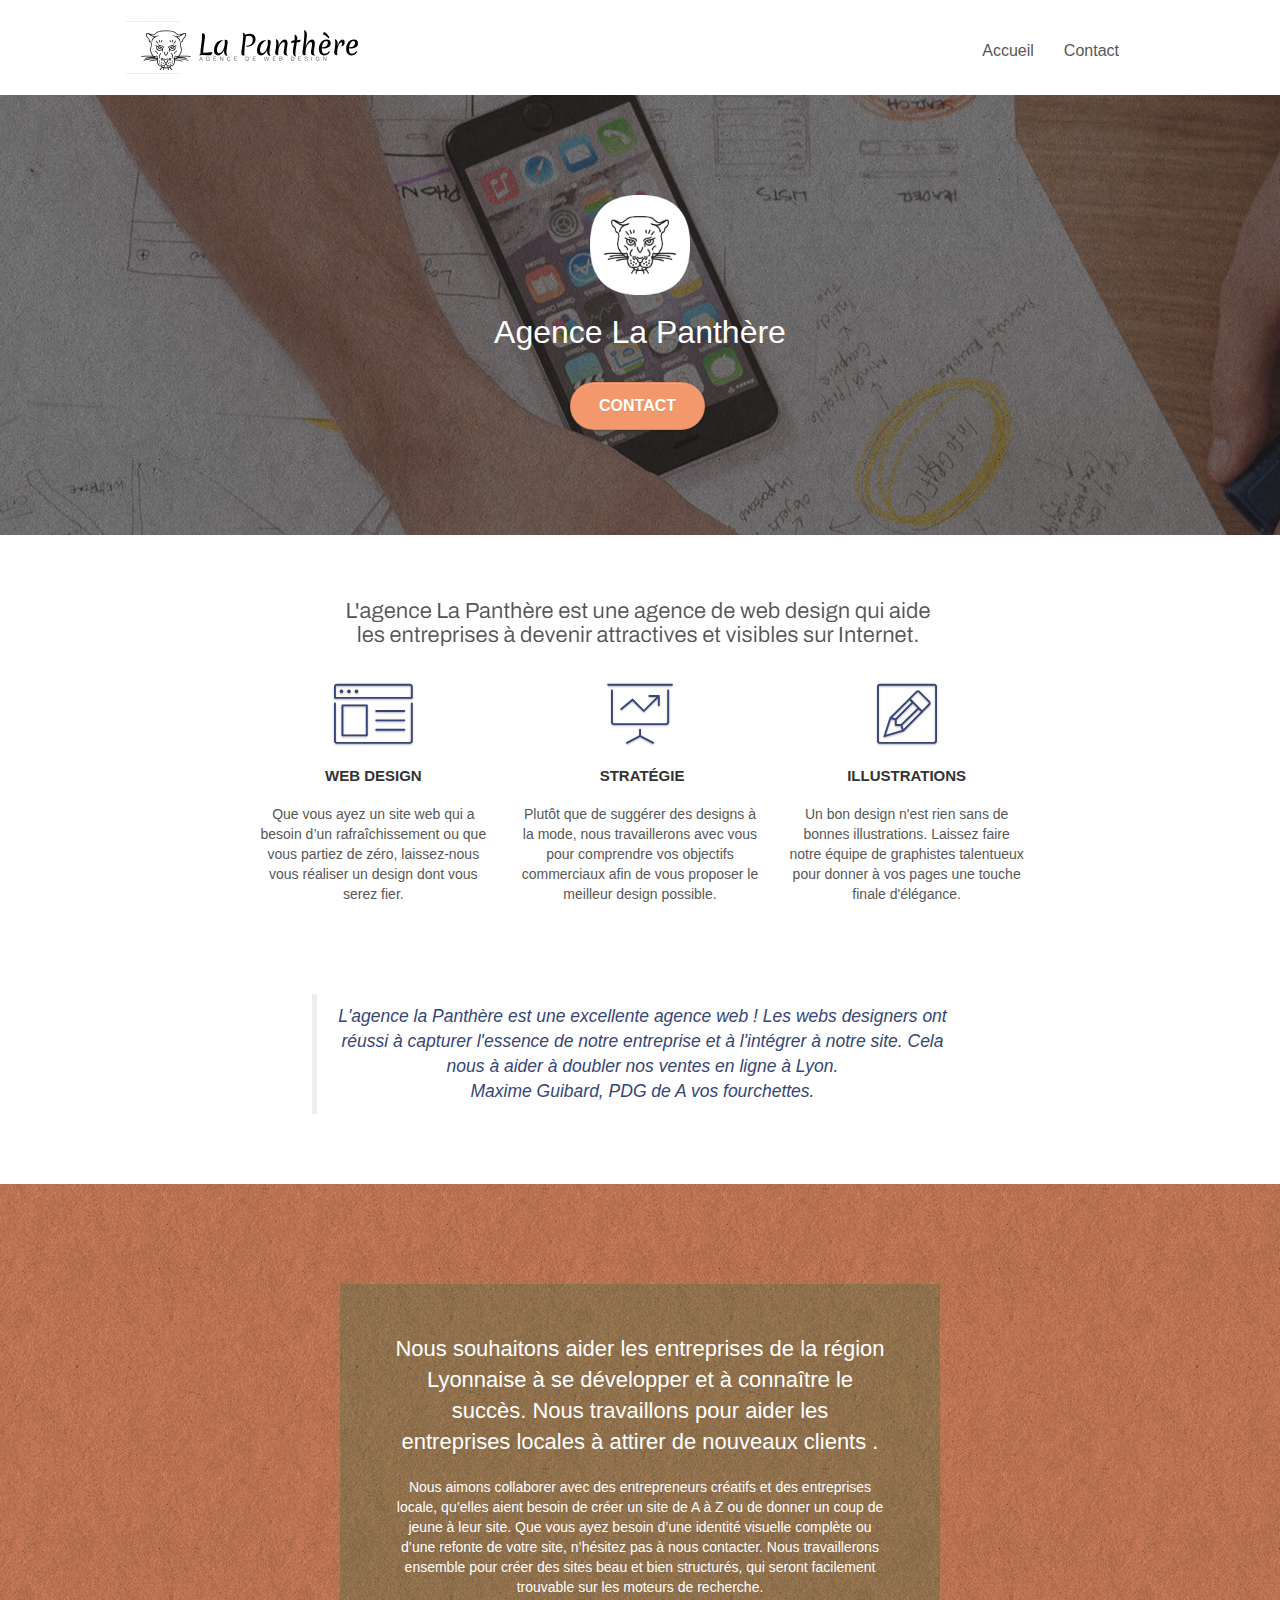
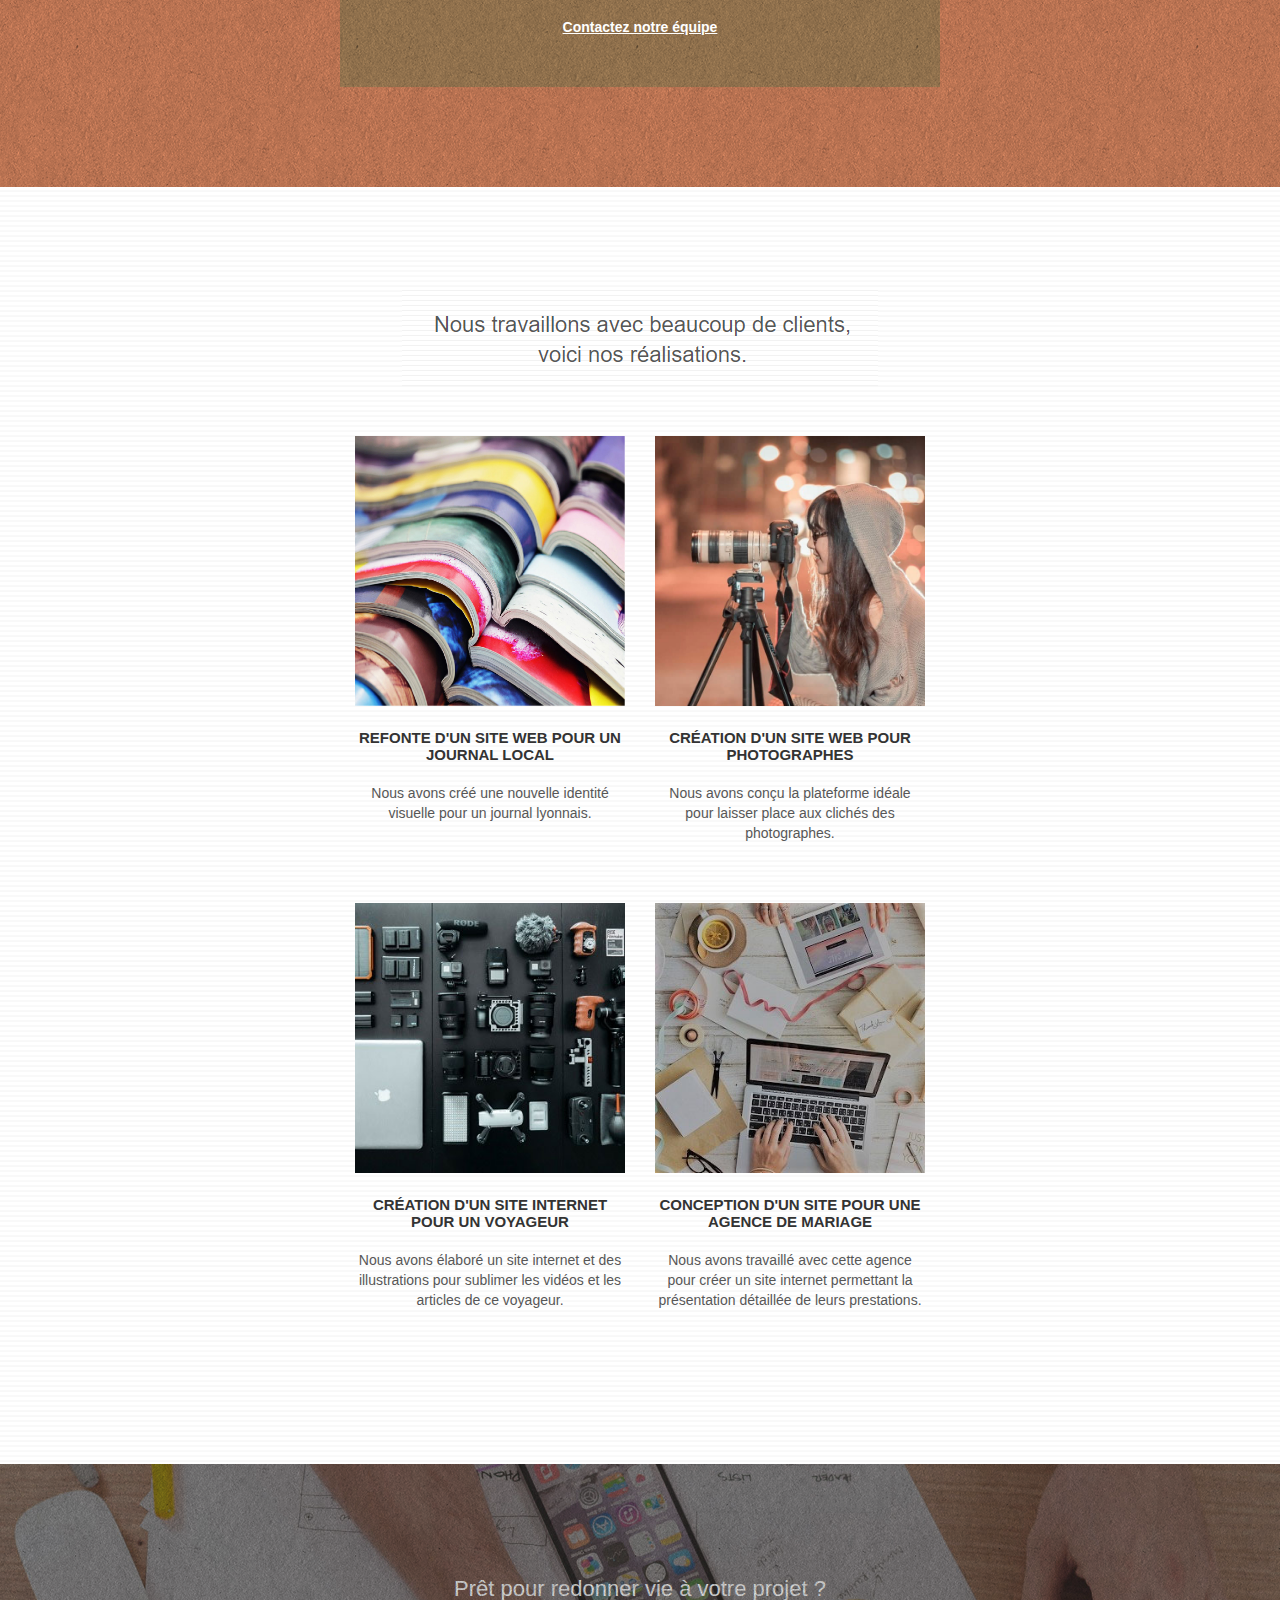
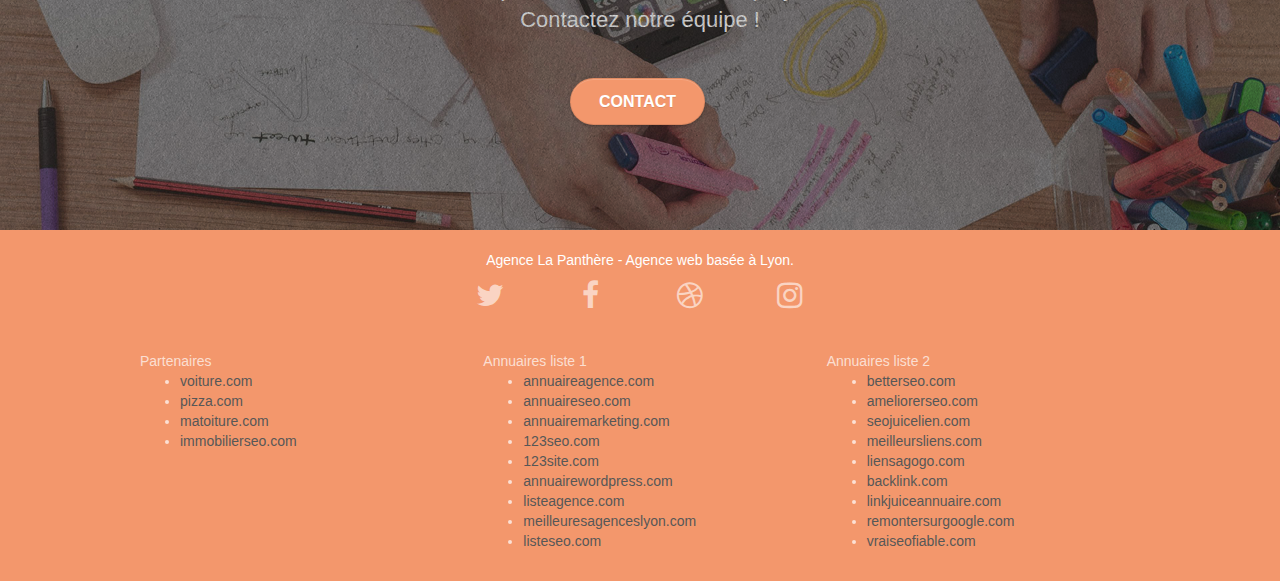
<file: index.html>
<!doctype html>
<html lang="fr">
<head>
    <meta charset="utf-8">
	<meta http-equiv="X-UA-Compatible" content="IE=edge">
    <meta name="keywords" content="seo, google, site web, site internet, agence design lyon, agence design, agence design,agence design,agence design,agence design,agence design,agence design,agence design,agence design">
    <meta name="description" content="">
    <meta name="viewport" content="width=device-width, initial-scale=1.0, viewport-fit=cover">
    <link rel="shortcut icon" type="image/png" href="favicon.jpg">
    
	<link rel="stylesheet" type="text/css" href="./css/bootstrap.css">
	<link rel="stylesheet" type="text/css" href="style.css">
	<link rel="stylesheet" type="text/css" href="./css/font-awesome.css">
	<link rel="stylesheet" type="text/css" href="./css/et-line.css">
	
    
	<script src="./js/jquery-2.1.0.js"></script>
	<script src="./js/bootstrap.js"></script>
	<script src="./js/blocs.js"></script>
	<script src="./js/jquery.touchSwipe.js" defer></script>
	<script src="./js/gmaps.js"></script>

    <title>La Panthère Entreprise web design Lyon</title>

    
<!-- Analytics -->
 
<!-- Analytics END -->
    
</head>
<body>
	<!-- Principal conteneur -->
	<div class="page-container">
			
		<!-- bloc-0 -->
		<div class="bloc bgc-white l-bloc " id="bloc-0">
			<div class="container bloc-sm">

				<nav class="navbar row">
					<div class="navbar-header">
						<div class="keywords" style="color:#cccccc;font-size:1px;">
							Agence web à Lyon, stratégie web, web design, illustrations, design de site web, site web, web, internet, site internet, site
						</div>
						<a class="navbar-brand" href="index.html"><img src="img/agence-la-panthere-monochrome.svg" alt=" web design logo agence web meilleure agence" height="40" /></a>
						<div class="keywords" style="color:#cccccc;font-size:1px;">
							Agence web à Lyon, stratégie web, web design, illustrations, design de site web, site web, web, internet, site internet, site
						</div>
						<button id="nav-toggle" type="button" class="ui-navbar-toggle navbar-toggle" data-toggle="collapse" data-target=".navbar-1">
							<span class="sr-only">Toggle navigation</span>
							<span class="icon-bar"></span>
							<span class="icon-bar"></span>
							<span class="icon-bar"></span>
						</button>
					</div>
					<div class="collapse navbar-collapse navbar-1 special-dropdown-nav">
						<ul class="site-navigation nav navbar-nav">
							<li>
								<a href="index.html">Accueil</a>
							</li>
							<li>
							</li>
							<li>
								<a href="contact.html">Contact</a>
							</li>
						</ul>
					</div>
				</nav>
			</div>
		</div>
		<!-- bloc-0 END -->	

		<!-- bloc-1-presentation -->
		<div class="bloc bgc-dark-slate-blue bg-banniere d-bloc bg-t-edge bloc-bg-texture texture-paper b-parallax" id="bloc-1-hero">
			<div class="container bloc-lg">
				<div class="row tight-width-whitespace">
					<div class="col-sm-12">
						<img src="img/logo.png" class="center-block image-resize-mode" width="100" alt="Agence La Panthère, agence web lyon, création logo lyon" />
						<h1 class="text-center hero-bloc-text tc-white ">
							Agence La Panthère
						</h1>
						<div class="text-center">
							<a href="contact.html" class="btn btn-lg btn-clean btn-rd cta-hero btn-atomic-tangerine" id="cta-hero">Contact</a>
						</div>
					</div>
				</div>
			</div>
		</div>
		<!-- bloc-1-presentation END -->

		<!-- bloc-2-services -->
		<div class="bloc bgc-white l-bloc" id="bloc-2-services">
			<div class="container bloc-md">
				<div class="row">
					<div class="col-sm-12 text-center">
						<img alt="agence web, agence web lyon, web design lyon, stratégie web" src="img/title.png" />
					</div>
				</div>
				<div class="row voffset-lg med-width-whitespace">
					<div class="col-sm-4">
						<div class="text-center">
							<span class="et-icon-browser sm-shadow icon-dark-slate-blue icons icon-lg"></span>
						</div>
						<h3 class="mg-md text-center">
							Web design
						</h3>
						<p class="text-center ">
							Que vous ayez un site web qui a besoin d&rsquo;un rafraîchissement ou que vous partiez de zéro, laissez-nous vous réaliser un design dont vous serez fier.
						</p>
					</div>
					<div class="col-sm-4">
						<div class="text-center">
							<span class="et-icon-presentation sm-shadow icon-dark-slate-blue icons icon-lg"></span>
						</div>
						<h3 class="mg-md text-center">
							&nbsp;Stratégie
						</h3>
						<p class="text-center ">
							Plutôt que de suggérer des designs à la mode, nous travaillerons avec vous pour comprendre vos objectifs commerciaux afin de vous proposer le meilleur design possible.<br>
						</p>
					</div>
					<div class="col-sm-4">
						<div class="text-center">
							<span class="et-icon-edit sm-shadow icon-dark-slate-blue icons icon-lg"></span>
						</div>
						<h3 class="mg-md text-center">
							Illustrations
						</h3>
						<p class="text-center ">
							Un bon design n'est rien sans de bonnes illustrations. Laissez faire notre équipe de graphistes talentueux pour donner à vos pages une touche finale d'élégance.
						</p>
					</div>
				</div>
				<div class="row voffset-lg voffset">
					<div class="col-xs-12 col-md-8 col-md-offset-2 text-center">
						<blockquote>
							L'agence la Panthère est une excellente agence web ! 
							Les webs designers ont réussi à capturer l'essence de notre entreprise et à l'intégrer
							à notre site. Cela nous à aider à doubler nos ventes en ligne à Lyon. <br/>

							Maxime Guibard, PDG de A vos fourchettes.
						</blockquote>

					</div>
				</div>
			</div>
		</div>
		<!-- bloc-2-services END -->

		<!-- bloc-3-what-i-do -->
		<div class="bloc tc-white bgc-atomic-tangerine bg-presentation d-bloc bloc-bg-texture texture-paper b-parallax" id="bloc-3-what-i-do">
			<div class="container bloc-lg">
				<div class="row tight-width-whitespace black-background">
					<div class="col-sm-12">
						<h2 class="mg-md text-center tc-white">
							Nous souhaitons aider les entreprises de la région Lyonnaise à se développer et à connaître le succès. Nous travaillons pour aider les entreprises locales à attirer de nouveaux clients .<br>
						</h2>
						<p class="text-center white">
							Nous aimons collaborer avec des entrepreneurs créatifs et des entreprises locale, qu’elles aient besoin de créer un site de A à Z ou de donner un coup de jeune à leur site. Que vous ayez besoin d’une identité visuelle complète ou d’une refonte de votre site, n’hésitez pas à nous contacter. Nous travaillerons ensemble pour créer des sites beau et bien structurés, qui seront facilement trouvable sur les moteurs de recherche. <br><br><a class="ltc-white bold-link" href="contact.html">Contactez notre équipe</a><br>
						</p>
					</div>
				</div>
			</div>
		</div>
		<!-- bloc-3-what-i-do END -->

		<!-- bloc-4-portfolio -->
		<div class="bloc bgc-white bg-lines-h2-bg bg-repeat l-bloc" id="bloc-4-portfolio">
			<div class="container bloc-lg">
				<div class="row">
					<div class="col-sm-12 text-center">
						<img alt="agence web, agence web lyon, web design lyon, stratégie web" src="img/title2.png" />
					</div>
				</div>
				<div class="row tight-width-whitespace portfolio-row">
					<div class="col-sm-6">
						<a href="#" data-lightbox="img/1.jpg" data-gallery-id="gallery-1" data-caption="Refonte d'un site web pour un journal local" data-frame="snapshot-lb"><img src="img/1.jpg" alt="lyon web design logo agence web meilleure agence et refonte site web journal" class="img-responsive portfolio-thumb" /></a>
						<h3 class="mg-md text-center">
							Refonte d'un site web pour un journal local
						</h3>
						<p class="text-center">
							Nous avons créé une nouvelle identité visuelle pour un journal lyonnais.
						</p>
					</div>
					<div class="col-sm-6">
						<a href="#" data-lightbox="img/2.jpg" data-gallery-id="gallery-1" data-caption="Création d'un site web pour photographes" data-frame="snapshot-lb">
							<img src="img/2.jpg" class="img-responsive portfolio-thumb" alt="lyon web design logo agence web meilleure agence, Création d'un site web pour photographes" />
						</a>
						<h3 class="mg-md text-center">
							Création d'un site web pour photographes
						</h3>
						<p class="text-center">
							Nous avons conçu la plateforme idéale pour laisser place aux clichés des photographes.
						</p>
					</div>
				</div>
				<div class="row tight-width-whitespace portfolio-row">
					<div class="col-sm-6">
						<a href="#" data-lightbox="img/3.jpg" data-gallery-id="gallery-1" data-caption="Création d'un site internet pour un voyageur" data-frame="snapshot-lb">
							<img src="img/3.jpg" class="img-responsive portfolio-thumb" alt="lyon web design logo agence web meilleure agence, Création d'un site web pour voyageur"/>
						</a>
						<h3 class="mg-md text-center">
							Création d'un site internet pour un voyageur
						</h3>
						<p class="text-center">
							Nous avons élaboré un site internet et des illustrations pour sublimer les vidéos et les articles de ce voyageur.
						</p>
					</div>
					<div class="col-sm-6">
						<a href="#" data-lightbox="img/4.jpg" data-gallery-id="gallery-1" data-caption="Conception d'un site pour une agence de mariage" data-frame="snapshot-lb">
							<img src="img/4.jpg" class="img-responsive portfolio-thumb" alt="lyon web design logo agence web meilleure agence, Création d'un site web pour agence de mariage" />
						</a>
						<h3 class="mg-md text-center">
							Conception d'un site pour une agence de mariage
						</h3>
						<p class="text-center">
							Nous avons travaillé avec cette agence pour créer un site internet permettant la présentation détaillée de leurs prestations.
						</p>
					</div>
				</div>
			</div>
		</div>
		<!-- bloc-4-portfolio END -->	

		<!-- bloc-5-cta -->
		<div class="bloc bgc-dark-slate-blue bg-banniere d-bloc bloc-bg-texture texture-paper" id="bloc-5-cta">
			<div class="container bloc-lg">
				<div class="row">
					<h2 class="mg-md text-center tc-white">
						Prêt pour redonner vie à votre projet ?<br>Contactez notre équipe !
					</h2>
					<div class="col-sm-12 text-center">
						<a href="contact.html" class="btn btn-atomic-tangerine btn-clean btn-rd btn-lg cta-hero">
							Contact
						</a>
					</div>
				</div>
			</div>
		</div>
		<!-- bloc-5-cta END -->

		<!-- Footer - bloc-8 -->
		<div class="bloc bgc-atomic-tangerine d-bloc" id="bloc-8">
			<div class="container bloc-sm">
				<div class="row">
					<div class="col-sm-12">
						<p class="text-center white">
							Agence La Panthère - Agence web basée à Lyon.<br>
						</p>
						<div class="row row-no-gutters social">
							<div class="col-sm-3">
								<div class="text-center">
									<a class="social" href="index.html">
										<span class="fa fa-twitter icon-md"></span>
									</a>
								</div>
							</div>
							<div class="col-sm-3">
								<div class="text-center">
									<a class="social" href="index.html">
										<span class="fa fa-facebook icon-md"></span>
									</a>
								</div>
							</div>
							<div class="col-sm-3">
								<div class="text-center">
									<a class="social" href="index.html">
										<span class="fa fa-dribbble icon-md"></span>
									</a>
								</div>
							</div>
							<div class="col-sm-3">
								<div class="text-center">
									<a class="social" href="index.html">
										<span class="fa fa-instagram icon-md"></span>
									</a>
								</div>
							</div>
							<div class="keywords" style="color:#F3976C;">
								Agence web à lyon, stratégie web, web design, illustrations, design de site web, site web, web, internet, site internet, site
							</div>
						</div>
						<div class="row">
							<div class="col-sm-4">
								Partenaires
									<ul>
										<li><a href="voiture.com">voiture.com</a></li>
										<li><a href="pizza.com">pizza.com</a></li>
										<li><a href="matoiture.com">matoiture.com</a></li>
										<li><a href="immobilierseo.com">immobilierseo.com</a></li>
									</ul>		
							</div>
							<div class="col-sm-4">
								Annuaires liste 1
								<ul>
									<li><a href="annuaireagence.com">annuaireagence.com</a></li>
									<li><a href="annuaireseo.com">annuaireseo.com</a></li>
									<li><a href="annuairemarketing.com">annuairemarketing.com</a></li>
									<li><a href="123seoture.com">123seo.com</a></li>
									<li><a href="123site.com">123site.com</a></li>
									<li><a href="annuairewordpress.com">annuairewordpress.com</a></li>
									<li><a href="listeagence.com">listeagence.com</a></li>
									<li><a href="meilleuresagenceslyon.com">meilleuresagenceslyon.com</a></li>
									<li><a href="listeseo.com">listeseo.com</a></li>
								</ul>
							</div>
							<div class="col-sm-4">
								Annuaires liste 2
								<ul>
									<li><a href="betterseo.com">betterseo.com</a></li>
									<li><a href="ameliorerseo.com">ameliorerseo.com</a></li>
									<li><a href="seojuicelien.com">seojuicelien.com</a></li>
									<li><a href="meilleursliens.com">meilleursliens.com</a></li>
									<li><a href="liensagogo.com">liensagogo.com</a></li>
									<li><a href="backlink.com">backlink.com</a></li>
									<li><a href="linkjuiceannuaire.com">linkjuiceannuaire.com</a></li>
									<li><a href="remontersurgoogle.com">remontersurgoogle.com</a></li>
									<li><a href="vraiseofiable.com">vraiseofiable.com</a></li>
								</ul>
							</div>
						</div>
					</div>
				</div>
			</div>
		</div>
		<!-- Footer - bloc-8 END -->

	</div>
	<!-- Principal conteneur END -->
</body>
</html>
</file>
<file: style.css>
body {
    margin: 0;
    padding: 0;
    background: #FFF;
    overflow-x: hidden;
    -webkit-font-smoothing: antialiased;
    -moz-osx-font-smoothing: grayscale;
}

a,
button {
    transition: all .3s ease-in-out;
    outline: none!important;
}

a:hover {
    text-decoration: none;
    cursor: pointer;
}

#page-loading-blocs-notifaction {
    position: fixed;
    top: 0;
    bottom: 0;
    width: 100%;
    z-index: 100000;
    background: #FFFFFF url("img/pageload-spinner.gif") no-repeat center center;
}

.bloc {
    width: 100%;
    clear: both;
    background: 50% 50% no-repeat;
    padding: 0 50px;
    -webkit-background-size: cover;
    -moz-background-size: cover;
    -o-background-size: cover;
    background-size: cover;
    position: relative;
}

.bloc .container {
    padding-left: 0;
    padding-right: 0;
}

.bloc-lg {
    padding: 100px 50px;
}

.bloc-md {
    padding: 50px;
}

.bloc-sm {
    padding: 20px 50px;
}

.bg-center,
.bg-l-edge,
.bg-r-edge,
.bg-t-edge,
.bg-b-edge,
.bg-tl-edge,
.bg-bl-edge,
.bg-tr-edge,
.bg-br-edge,
.bg-repeat {
    -webkit-background-size: auto!important;
    -moz-background-size: auto!important;
    -o-background-size: auto!important;
    background-size: auto!important;
}

.bg-repeat {
    background: repeat;
}

.bg-t-edge {
    background: top no-repeat;
}

.bloc-bg-texture::before {
    content: "";
    background-size: 2px 2px;
    position: absolute;
    top: 0;
    bottom: 0;
    left: 0;
    right: 0;
}

.texture-paper::before {
    background: url("img/texture-paper.png");
    background-size: 280px 280px;
}

.b-parallax {
    background-attachment: fixed;
}

.d-bloc {
    color: rgba(255, 255, 255, .7);
}

.d-bloc button:hover {
    color: rgba(255, 255, 255, .9);
}

.d-bloc .icon-round,
.d-bloc .icon-square,
.d-bloc .icon-rounded,
.d-bloc .icon-semi-rounded-a,
.d-bloc .icon-semi-rounded-b {
    border-color: rgba(255, 255, 255, .9);
}

.d-bloc .divider-h span {
    border-color: rgba(255, 255, 255, .2);
}

.d-bloc .a-btn,
.d-bloc .navbar a,
.d-bloc .navbar-brand,
.d-bloc a .icon-sm,
.d-bloc a .icon-md,
.d-bloc a .icon-lg,
.d-bloc a .icon-xl,
.d-bloc h1 a,
.d-bloc h2 a,
.d-bloc h3 a,
.d-bloc h4 a,
.d-bloc h5 a,
.d-bloc h6 a,
.d-bloc p a {
    color: rgba(255, 255, 255, .6);
}

.d-bloc .a-btn:hover,
.d-bloc .navbar a:hover,
.d-bloc .navbar-brand:hover,
.d-bloc a:hover .icon-sm,
.d-bloc a:hover .icon-md,
.d-bloc a:hover .icon-lg,
.d-bloc a:hover .icon-xl,
.d-bloc h1 a:hover,
.d-bloc h2 a:hover,
.d-bloc h3 a:hover,
.d-bloc h4 a:hover,
.d-bloc h5 a:hover,
.d-bloc h6 a:hover,
.d-bloc p a:hover {
    color: rgba(255, 255, 255, 1);
}

.d-bloc .navbar-toggle .icon-bar {
    background: rgba(255, 255, 255, 1);
}

.d-bloc .btn-wire,
.d-bloc .btn-wire:hover {
    color: rgba(255, 255, 255, 1);
    border-color: rgba(255, 255, 255, 1);
}

.d-bloc .panel {
    color: rgba(0, 0, 0, .5);
}

.d-bloc .panel button:hover {
    color: rgba(0, 0, 0, .7);
}

.d-bloc .panel icon {
    border-color: rgba(0, 0, 0, .7);
}

.d-bloc .panel .divider-h span {
    border-color: rgba(0, 0, 0, .1);
}

.d-bloc .panel .a-btn {
    color: rgba(0, 0, 0, .6);
}

.d-bloc .panel .a-btn:hover {
    color: rgba(0, 0, 0, 1);
}

.d-bloc .panel .btn-wire,
.d-bloc .panel .btn-wire:hover {
    color: rgba(0, 0, 0, .7);
    border-color: rgba(0, 0, 0, .3);
}

.d-bloc .panel,
.l-bloc {
    color: rgba(0, 0, 0, .5);
}

.d-bloc .panel button:hover,
.l-bloc button:hover {
    color: rgba(0, 0, 0, .7);
}

.l-bloc .icon-round,
.l-bloc .icon-square,
.l-bloc .icon-rounded,
.l-bloc .icon-semi-rounded-a,
.l-bloc .icon-semi-rounded-b {
    border-color: rgba(0, 0, 0, .7);
}

.d-bloc .panel .divider-h span,
.l-bloc .divider-h span {
    border-color: rgba(0, 0, 0, .1);
}

.d-bloc .panel .a-btn,
.l-bloc .a-btn,
.l-bloc .navbar a,
.l-bloc .navbar-brand,
.l-bloc a .icon-sm,
.l-bloc a .icon-md,
.l-bloc a .icon-lg,
.l-bloc a .icon-xl,
.l-bloc h1 a,
.l-bloc h2 a,
.l-bloc h3 a,
.l-bloc h4 a,
.l-bloc h5 a,
.l-bloc h6 a,
.l-bloc p a {
    color: rgba(0, 0, 0, .6);
}

.d-bloc .panel .a-btn:hover,
.l-bloc .a-btn:hover,
.l-bloc .navbar a:hover,
.l-bloc .navbar-brand:hover,
.l-bloc a:hover .icon-sm,
.l-bloc a:hover .icon-md,
.l-bloc a:hover .icon-lg,
.l-bloc a:hover .icon-xl,
.l-bloc h1 a:hover,
.l-bloc h2 a:hover,
.l-bloc h3 a:hover,
.l-bloc h4 a:hover,
.l-bloc h5 a:hover,
.l-bloc h6 a:hover,
.l-bloc p a:hover {
    color: rgba(0, 0, 0, 1);
}

.l-bloc .navbar-toggle .icon-bar {
    color: rgba(0, 0, 0, .6);
}

.d-bloc .panel .btn-wire,
.d-bloc .panel .btn-wire:hover,
.l-bloc .btn-wire,
.l-bloc .btn-wire:hover {
    color: rgba(0, 0, 0, .7);
    border-color: rgba(0, 0, 0, .3);
}

.voffset {
    margin-top: 30px;
}

.voffset-lg {
    margin-top: 80px;
}

.row-no-gutters {
    margin-right: 0;
    margin-left: 0;
}

.row.row-no-gutters > [class^="col-"],
.row.row-no-gutters > [class*=" col-"] {
    padding-right: 0;
    padding-left: 0;
}

#bloc-1-hero h1 {
    font-size: 32px;
}

.navbar {
    margin-bottom: 0;
    z-index: 1;
}

.navbar-brand {
    height: auto;
    padding: 3px 15px;
    font-size: 25px;
    font-weight: normal;
    font-weight: 600;
    line-height: 44px;
}

.navbar-brand img {
    max-height: 200px;
    margin: 0 5px 0 0;
    display: inline;
}

.navbar-brand img[src$=svg] {
    min-width: 100px;
}

.nav-center .navbar-brand img {
    margin: 0;
}

.navbar .nav {
    padding-top: 2px;
    margin-right: 0;
    float: left;
    z-index: 1;
}


.nav > li {
    float: left;
    margin-top: 4px;
    font-size: 16px;
}

.navbar-nav .open .dropdown-menu > li > a {
    text-align: inherit;
}

.nav > li a:hover,
.nav > li a:focus {
    background: transparent;
}

.navbar-toggle {
    display: none;
    margin: 10px 10px 0 0;
    border: 0px;
}

.navbar-toggle:hover {
    background: transparent!important;
}

.navbar-toggle .icon-bar {
    background-color: rgba(0, 0, 0, .5);
    width: 26px;
}

.nav-invert .navbar .nav {
    float: left;
}

.nav-invert .navbar-header,
.nav-invert .navbar-brand {
    float: right;
    position: relative;
    z-index: 2;
}

@media (min-width: 768px) {
    .site-navigation {
        position: absolute;
        top: 50%;
        right: 20px;
        transform: translate(0, -50%);
        -webkit-transform: translateY(-50%);
    }
    .nav > li .dropdown-menu a,
    .nav > li .dropdown-menu a:hover {
        color: #484848;
    }
    .nav-invert .site-navigation {
        left: 0;
        right: 0;
    }
    .nav-center {
        text-align: center;
    }
    .nav-center .navbar-header {
        width: 100%;
    }
    .nav-center .navbar-header,
    .nav-center .navbar-brand,
    .nav-center .nav > li {
        float: none;
        display: inline-block;
    }
    .nav-center .site-navigation {
        position: relative;
        width: 100%;
        left: 0;
        margin-right: 100px;
        margin-top: 20px;
    }
    .nav-center.mini-nav .navbar-toggle {
        display: none;
        float: none;
        margin: 10px auto 0;
    }
}

.nav > li > .dropdown a {
    background: none!important;
    display: block;
    padding: 14px 15px;
}

nav .caret {
    margin: 0 5px;
}

.dropdown-menu .dropdown-menu {
    top: -8px;
    left: 100%;
}

.dropdown-menu .dropmenu-flow-right {
    top: 100%;
    left: 0;
    margin-left: -1px;
    border-top-left-radius: 0;
    border-top-right-radius: 0;
}

.dropdown-menu .dropdown span {
    border: 4px solid black;
    border-top-color: transparent;
    border-right-color: transparent;
    border-bottom-color: transparent;
    margin: 6px -5px 0 0!important;
    float: right;
}

.mg-md {
    margin-top: 10px;
    margin-bottom: 20px;
}

.mg-lg {
    margin-top: 10px;
    margin-bottom: 40px;
}

.btn {
    margin: 0 5px 5px 0;
}

.btn.pull-right {
    margin: 0 0 5px 5px;
}

.btn-d,
.btn-d:hover,
.btn-d:focus {
    color: #FFF;
    background: rgba(0, 0, 0, .3);
}

button {
    outline: none!important;
}

.btn-rd {
    border-radius: 40px;
}

.btn-clean {
    border: 1px solid rgba(0, 0, 0, .08);
    border-bottom-color: rgba(0, 0, 0, .1);
    text-shadow: 0 1px 0 rgba(0, 0, 1, .1);
    box-shadow: 0 1px 3px rgba(0, 0, 1, .25), inset 0 1px 0 0 rgba(255, 255, 255, .15);
}

.icon-md {
    font-size: 30px!important;
}

.icon-lg {
    font-size: 60px!important;
}

.sm-shadow {
    text-shadow: 0 1px 2px rgba(0, 0, 0, .3);
}

.panel-sq,
.panel-sq .panel-heading,
.panel-sq .panel-footer {
    border-radius: 0;
}

.panel-rd {
    border-radius: 30px;
}

.panel-rd .panel-heading {
    border-radius: 29px 29px 0 0;
}

.panel-rd .panel-footer {
    border-radius: 0 0 29px 29px;
}

.form-control {
    border-color: rgba(0, 0, 0, .1);
    box-shadow: none;
}

.scrollToTop {
    width: 40px;
    height: 40px;
    position: fixed;
    bottom: 20px;
    right: 20px;
    opacity: 0;
    z-index: 500;
    transition: all .3s ease-in-out;
}

.scrollToTop span {
    margin-top: 6px;
}

.showScrollTop {
    font-size: 14px;
    opacity: 1;
}

a[data-lightbox] {
    position: relative;
    display: block;
    text-align: center;
}

a[data-lightbox]:hover::before {
    content: "+";
    font-family: "HelveticaNeue-Light", "Helvetica Neue Light", "Helvetica Neue", Helvetica, Arial;
    font-size: 32px;
    width: 50px;
    height: 50px;
    margin-left: -25px;
    border-radius: 50%;
    background: rgba(0, 0, 0, .6);
    color: #FFF;
    font-weight: 100;
    z-index: 1;
    position: absolute;
    top: 50%;
    transform: translateY(-50%);
    -webkit-transform: translateY(-50%);
}

a[data-lightbox]:hover img {
    opacity: 0.6;
    -webkit-animation-fill-mode: none;
    animation-fill-mode: none;
}

#lightbox-modal {
    display: flex;
    align-items: center;
}

#lightbox-modal .modal-dialog {
    width: 90%;
    max-width: 900px;
    margin: 0 auto 0;
}

#lightbox-modal .modal-dialog img {
    max-height: 90vh;
    margin: 0 auto;
}

.lightbox-caption {
    padding: 20px;
    color: #FFF;
    background: rgba(0, 0, 0, .5);
    position: absolute;
    left: 15px;
    right: 15px;
    bottom: 5px;
}

.close-lightbox {
    color: #FFF;
    font-size: 30px;
    position: absolute;
    top: 20px;
    right: 20px;
    z-index: 20;
    background: rgba(0, 0, 0, .5);
    border: none;
    line-height: 30px;
    padding: 0 9px 5px;
    opacity: 0.3;
}

.close-lightbox:hover,
.next-lightbox:hover,
.prev-lightbox:hover {
    opacity: 1.0;
    color: #FFF;
}

.next-lightbox,
.prev-lightbox {
    font-size: 20px;
    color: rgba(255, 255, 255, .9);
    background: rgba(0, 0, 0, .5);
    transition: all .2s ease-in-out;
    position: absolute;
    top: 45%;
    z-index: 1;
    opacity: 0.4;
}

.next-lightbox {
    padding: 6px 8px 1px 13px;
    right: 25px;
}

.prev-lightbox {
    padding: 6px 13px 1px 10px;
    left: 25px;
}

.snapshot-lb .modal-body {
    padding-bottom: 45px;
}

.snapshot-lb .lightbox-caption {
    padding: 0;
    color: rgba(0, 0, 0, .5);
    background: none;
}

h1,
h2,
h3,
h4,
h5,
h6,
p,
label,
.btn,
a {
    font-family: "helvetica";
    font-weight: 400;
    color: #575757!important;
}

.container {
    max-width: 1000px;
}

.hero-bloc-text {
    font-size: 38px;
}

.hero-bloc-text-sub {
    font-size: 36px;
}

.statement-bloc-text {
    line-height: 26px;
    font-style: italic;
    font-size: 20px;
    text-align: center;
    font-weight: lighter;
    max-width: 520px;
    margin: auto auto auto auto;
}

p {
    font-size: 14px;
}
blockquote {
    color:#364577;
    font-style: italic;

}

.tight-width-whitespace {
    max-width: 600px;
    margin: auto auto auto auto;
}

.h1 {
    font-size: 20px;
    font-family: "Open Sans";
}

.cta-hero {
    margin-top: 22px;
    color: #FFFFFF!important;
    text-transform: uppercase;
    padding: 12px 28px 12px 28px;
    font-size: 16px;
    font-weight: 700;
}

.social {
    max-width: 400px;
    margin: auto auto auto auto;
}

h2 {
    font-size: 22px;
    line-height: 1.4em;
}

h3 {
    font-size: 15px;
    text-transform: uppercase;
    font-weight: 700;
    color: #333333!important;
}

.med-width-whitespace {
    max-width: 800px;
    margin: auto auto auto auto;
    box-shadow: 0px 0px 0px #000000;
}

h1 {
    color: #333333!important;
}

h4 {
    color: #333333!important;
}

.icons {
    margin-bottom: 14px;
    margin-top: 24px;
}

.white {
    color: #FFFFFF!important;
}

.portfolio-thumb {
    margin-bottom: 24px;
}

.portfolio-row {
    margin-bottom: 44px;
    margin-top: 50px;
}

.avatar {
    box-shadow: 0px 4px 9px rgba(0, 0, 0, 0.3);
}

.black-background {
    background-color: rgba(165, 147, 99, 0.7);
    padding: 40px 40px 40px 40px;
}

.bold-link {
    font-weight: 900;
    text-decoration: underline!important;
}

.bgc-white {
    background-color: #FFFFFF;
}

.bgc-dark-slate-blue {
    background-color: #364577;
}

.bgc-atomic-tangerine {
    background-color: #F3976C;
}

.tc-white {
    color: #FFFFFF!important;
}

.btn-atomic-tangerine {
    background: #F3976C;
    color: #FFFFFF!important;
}

.btn-atomic-tangerine:hover {
    background: #c27956!important;
    color: #FFFFFF!important;
}

.ltc-white {
    color: #FFFFFF!important;
}

.ltc-white:hover {
    color: #cccccc!important;
}

.ltc-atomic-tangerine {
    color: #F3976C!important;
}

.ltc-atomic-tangerine:hover {
    color: #c27956!important;
}

.icon-dark-slate-blue {
    color: #364577!important;
    border-color: #364577!important;
}

.bg-dots-bg {
    background-image: url("img/dots-bg.png");
    background-position: center;
    background-size: cover;
}

.bg-lines-h2-bg {
    background-image: url("img/lines-h2-bg.png");
    background-position: center;
    background-size: cover;
}

.bg-banniere {
    background-image: url("img/agence-la-panthere.jpg");
    background-position: center;
    background-size: cover;
}

.bg-presentation {
    background-image: url("img/image-de-presentation.jpg");
    background-position: center;
    background-size: cover;
}

@media (max-width: 1024px) {
    .bloc {
        padding-left: 20px;
        padding-right: 20px;
    }
    .bloc.full-width-bloc,
    .bloc-tile-2.full-width-bloc .container,
    .bloc-tile-3.full-width-bloc .container,
    .bloc-tile-4.full-width-bloc .container {
        padding-left: 0;
        padding-right: 0;
    }
}

@media (max-width: 992px) and (min-width: 768px) {
    .navbar .nav {
        max-width: 80%
    }
    .nav-center.navbar .nav {
        max-width: 100%
    }
}

@media only screen and (min-width: 768px) and (max-width: 1024px) and (orientation: landscape) {
    .b-parallax {
        background-attachment: scroll;
    }
}

@media only screen and (min-width: 1024px) and (max-width: 1366px) and (-webkit-min-pixel-ratio: 1.5) {
    .b-parallax {
        background-attachment: scroll;
    }
}

@media (max-width: 991px) {
    .container {
        width: 100%;
    }
    .b-parallax {
        background-attachment: scroll;
    }
    .page-container,
    #hero-bloc {
        overflow-x: hidden;
        position: relative;
    }
    .bloc {
        padding-left: 0;
        padding-right: 0;
    }
    .bloc-group,
    .bloc-group .bloc {
        display: block;
        width: 100%;
    }
    .bloc-fill-screen .fill-bloc-top-edge,
    .bloc-fill-screen .fill-bloc-bottom-edge {
        padding: 0 20px;
        padding-left: 0;
        padding-right: 0;
    }
}

@media (max-width: 767px) {
    .page-container {
        overflow-x: hidden;
        position: relative;
    }
    h1,
    h2,
    h3,
    h4,
    h5,
    h6,
    p,
    #disqus_thread {
        padding-left: 10px!important;
        padding-right: 10px!important;
    }
    .b-parallax {
        background-attachment: scroll;
    }
    .navbar .nav {
        padding-top: 0;
        border-top: 1px solid rgba(0, 0, 0, .2);
        float: none!important;
    }
    .navbar.row {
        margin-left: 0;
        margin-right: 0;
    }
    .site-navigation {
        position: inherit;
        transform: none;
        -webkit-transform: none;
        -ms-transform: none;
    }
    .nav > li {
        margin-top: 0;
        border-bottom: 1px solid rgba(0, 0, 0, .1);
        background: rgba(0, 0, 0, .05);
        text-align: left;
        padding-left: 15px;
        width: 100%;
    }
    .nav > li:hover {
        background: rgba(0, 0, 0, .08);
    }
    .dropdown .dropdown a .caret {
        float: none;
        margin: 5px 0 0 10px!important;
        border: 4px solid black;
        border-bottom-color: transparent;
        border-right-color: transparent;
        border-left-color: transparent;
    }
    #hero-bloc .navbar .nav {
        background: rgba(0, 0, 0, .8);
    }
    #hero-bloc .navbar .nav a {
        color: rgba(255, 255, 255, .6);
    }
    .hero {
        padding: 50px 0;
    }
    .hero-nav {
        left: -1px;
        right: -1px;
    }
    .navbar-collapse {
        padding: 0;
        overflow-x: hidden;
        -webkit-box-shadow: none;
        box-shadow: none;
     }
    .navbar-brand img {
        max-height: 40px;
        width: auto;
    }
    .nav-invert .navbar-header {
        float: none;
        width: 100%;
    }
    .nav-invert .navbar-toggle {
        float: left;
        margin-left: 10px;
    }
    .bloc {
        padding-left: 0;
        padding-right: 0;
    }
    .bloc-xxl,
    .bloc-xl,
    .bloc-lg {
        padding: 40px 0;
    }
    .bloc-sm,
    .bloc-md {
        padding-left: 0;
        padding-right: 0;
    }
    .bloc-tile-2 .container,
    .bloc-tile-3 .container,
    .bloc-tile-4 .container,
    .bloc-fill-screen .fill-bloc-top-edge,
    .bloc-fill-screen .fill-bloc-bottom-edge {
        padding-left: 0;
        padding-right: 0;
    }
    .a-block {
        padding: 0 10px;
    }
    .btn-dwn {
        display: none;
    }
    .voffset {
        margin-top: 5px;
    }
    .voffset-md {
        margin-top: 20px;
    }
    .voffset-lg {
        margin-top: 30px;
    }
    form {
        padding: 5px;
    }
    .close-lightbox {
        display: inline-block;
    }
    .blocsapp-device-iphone5 {
        background-size: 216px 425px;
        padding-top: 60px;
        width: 216px;
        height: 425px;
    }
    .blocsapp-device-iphone5 img {
        width: 180px;
        height: 320px;
    }
}

@media (max-width: 400px) {
    .bloc {
        padding-left: 0;
        padding-right: 0;
    }
}

@media (max-width: 767px) {
    .bloc-mob-center-text {
        text-align: center;
    }
}
</file>
<file: css/et-line.css>
@font-face {
    font-family: et-line;
    src: url(../fonts/et-line.eot);
    src: url(../fonts/et-line.eot?#iefix) format('embedded-opentype'), url(../fonts/et-line.woff) format('woff'), url(../fonts/et-line.ttf) format('truetype'), url(../fonts/et-line.svg#et-line) format('svg');
    font-weight: 400;
    font-style: normal
}

.et-icon-adjustments,
.et-icon-alarmclock,
.et-icon-anchor,
.et-icon-aperture,
.et-icon-attachment,
.et-icon-bargraph,
.et-icon-basket,
.et-icon-beaker,
.et-icon-bike,
.et-icon-book-open,
.et-icon-briefcase,
.et-icon-browser,
.et-icon-calendar,
.et-icon-camera,
.et-icon-caution,
.et-icon-chat,
.et-icon-circle-compass,
.et-icon-clipboard,
.et-icon-clock,
.et-icon-cloud,
.et-icon-compass,
.et-icon-desktop,
.et-icon-dial,
.et-icon-document,
.et-icon-documents,
.et-icon-download,
.et-icon-dribbble,
.et-icon-edit,
.et-icon-envelope,
.et-icon-expand,
.et-icon-facebook,
.et-icon-flag,
.et-icon-focus,
.et-icon-gears,
.et-icon-genius,
.et-icon-gift,
.et-icon-global,
.et-icon-globe,
.et-icon-googleplus,
.et-icon-grid,
.et-icon-happy,
.et-icon-hazardous,
.et-icon-heart,
.et-icon-hotairballoon,
.et-icon-hourglass,
.et-icon-key,
.et-icon-laptop,
.et-icon-layers,
.et-icon-lifesaver,
.et-icon-lightbulb,
.et-icon-linegraph,
.et-icon-linkedin,
.et-icon-lock,
.et-icon-magnifying-glass,
.et-icon-map,
.et-icon-map-pin,
.et-icon-megaphone,
.et-icon-mic,
.et-icon-mobile,
.et-icon-newspaper,
.et-icon-notebook,
.et-icon-paintbrush,
.et-icon-paperclip,
.et-icon-pencil,
.et-icon-phone,
.et-icon-picture,
.et-icon-pictures,
.et-icon-piechart,
.et-icon-presentation,
.et-icon-pricetags,
.et-icon-printer,
.et-icon-profile-female,
.et-icon-profile-male,
.et-icon-puzzle,
.et-icon-quote,
.et-icon-recycle,
.et-icon-refresh,
.et-icon-ribbon,
.et-icon-rss,
.et-icon-sad,
.et-icon-scissors,
.et-icon-scope,
.et-icon-search,
.et-icon-shield,
.et-icon-speedometer,
.et-icon-strategy,
.et-icon-streetsign,
.et-icon-tablet,
.et-icon-target,
.et-icon-telescope,
.et-icon-toolbox,
.et-icon-tools,
.et-icon-tools-2,
.et-icon-trophy,
.et-icon-tumblr,
.et-icon-twitter,
.et-icon-upload,
.et-icon-video,
.et-icon-wallet,
.et-icon-wine {
    font-family: et-line;
    speak: none;
    font-style: normal;
    font-weight: 400;
    font-variant: normal;
    text-transform: none;
    line-height: 1;
    -webkit-font-smoothing: antialiased;
    -moz-osx-font-smoothing: grayscale;
    display: inline-block
}

.et-icon-mobile:before {
    content: "\e000"
}

.et-icon-laptop:before {
    content: "\e001"
}

.et-icon-desktop:before {
    content: "\e002"
}

.et-icon-tablet:before {
    content: "\e003"
}

.et-icon-phone:before {
    content: "\e004"
}

.et-icon-document:before {
    content: "\e005"
}

.et-icon-documents:before {
    content: "\e006"
}

.et-icon-search:before {
    content: "\e007"
}

.et-icon-clipboard:before {
    content: "\e008"
}

.et-icon-newspaper:before {
    content: "\e009"
}

.et-icon-notebook:before {
    content: "\e00a"
}

.et-icon-book-open:before {
    content: "\e00b"
}

.et-icon-browser:before {
    content: "\e00c"
}

.et-icon-calendar:before {
    content: "\e00d"
}

.et-icon-presentation:before {
    content: "\e00e"
}

.et-icon-picture:before {
    content: "\e00f"
}

.et-icon-pictures:before {
    content: "\e010"
}

.et-icon-video:before {
    content: "\e011"
}

.et-icon-camera:before {
    content: "\e012"
}

.et-icon-printer:before {
    content: "\e013"
}

.et-icon-toolbox:before {
    content: "\e014"
}

.et-icon-briefcase:before {
    content: "\e015"
}

.et-icon-wallet:before {
    content: "\e016"
}

.et-icon-gift:before {
    content: "\e017"
}

.et-icon-bargraph:before {
    content: "\e018"
}

.et-icon-grid:before {
    content: "\e019"
}

.et-icon-expand:before {
    content: "\e01a"
}

.et-icon-focus:before {
    content: "\e01b"
}

.et-icon-edit:before {
    content: "\e01c"
}

.et-icon-adjustments:before {
    content: "\e01d"
}

.et-icon-ribbon:before {
    content: "\e01e"
}

.et-icon-hourglass:before {
    content: "\e01f"
}

.et-icon-lock:before {
    content: "\e020"
}

.et-icon-megaphone:before {
    content: "\e021"
}

.et-icon-shield:before {
    content: "\e022"
}

.et-icon-trophy:before {
    content: "\e023"
}

.et-icon-flag:before {
    content: "\e024"
}

.et-icon-map:before {
    content: "\e025"
}

.et-icon-puzzle:before {
    content: "\e026"
}

.et-icon-basket:before {
    content: "\e027"
}

.et-icon-envelope:before {
    content: "\e028"
}

.et-icon-streetsign:before {
    content: "\e029"
}

.et-icon-telescope:before {
    content: "\e02a"
}

.et-icon-gears:before {
    content: "\e02b"
}

.et-icon-key:before {
    content: "\e02c"
}

.et-icon-paperclip:before {
    content: "\e02d"
}

.et-icon-attachment:before {
    content: "\e02e"
}

.et-icon-pricetags:before {
    content: "\e02f"
}

.et-icon-lightbulb:before {
    content: "\e030"
}

.et-icon-layers:before {
    content: "\e031"
}

.et-icon-pencil:before {
    content: "\e032"
}

.et-icon-tools:before {
    content: "\e033"
}

.et-icon-tools-2:before {
    content: "\e034"
}

.et-icon-scissors:before {
    content: "\e035"
}

.et-icon-paintbrush:before {
    content: "\e036"
}

.et-icon-magnifying-glass:before {
    content: "\e037"
}

.et-icon-circle-compass:before {
    content: "\e038"
}

.et-icon-linegraph:before {
    content: "\e039"
}

.et-icon-mic:before {
    content: "\e03a"
}

.et-icon-strategy:before {
    content: "\e03b"
}

.et-icon-beaker:before {
    content: "\e03c"
}

.et-icon-caution:before {
    content: "\e03d"
}

.et-icon-recycle:before {
    content: "\e03e"
}

.et-icon-anchor:before {
    content: "\e03f"
}

.et-icon-profile-male:before {
    content: "\e040"
}

.et-icon-profile-female:before {
    content: "\e041"
}

.et-icon-bike:before {
    content: "\e042"
}

.et-icon-wine:before {
    content: "\e043"
}

.et-icon-hotairballoon:before {
    content: "\e044"
}

.et-icon-globe:before {
    content: "\e045"
}

.et-icon-genius:before {
    content: "\e046"
}

.et-icon-map-pin:before {
    content: "\e047"
}

.et-icon-dial:before {
    content: "\e048"
}

.et-icon-chat:before {
    content: "\e049"
}

.et-icon-heart:before {
    content: "\e04a"
}

.et-icon-cloud:before {
    content: "\e04b"
}

.et-icon-upload:before {
    content: "\e04c"
}

.et-icon-download:before {
    content: "\e04d"
}

.et-icon-target:before {
    content: "\e04e"
}

.et-icon-hazardous:before {
    content: "\e04f"
}

.et-icon-piechart:before {
    content: "\e050"
}

.et-icon-speedometer:before {
    content: "\e051"
}

.et-icon-global:before {
    content: "\e052"
}

.et-icon-compass:before {
    content: "\e053"
}

.et-icon-lifesaver:before {
    content: "\e054"
}

.et-icon-clock:before {
    content: "\e055"
}

.et-icon-aperture:before {
    content: "\e056"
}

.et-icon-quote:before {
    content: "\e057"
}

.et-icon-scope:before {
    content: "\e058"
}

.et-icon-alarmclock:before {
    content: "\e059"
}

.et-icon-refresh:before {
    content: "\e05a"
}

.et-icon-happy:before {
    content: "\e05b"
}

.et-icon-sad:before {
    content: "\e05c"
}

.et-icon-facebook:before {
    content: "\e05d"
}

.et-icon-twitter:before {
    content: "\e05e"
}

.et-icon-googleplus:before {
    content: "\e05f"
}

.et-icon-rss:before {
    content: "\e060"
}

.et-icon-tumblr:before {
    content: "\e061"
}

.et-icon-linkedin:before {
    content: "\e062"
}

.et-icon-dribbble:before {
    content: "\e063"
}
</file>
